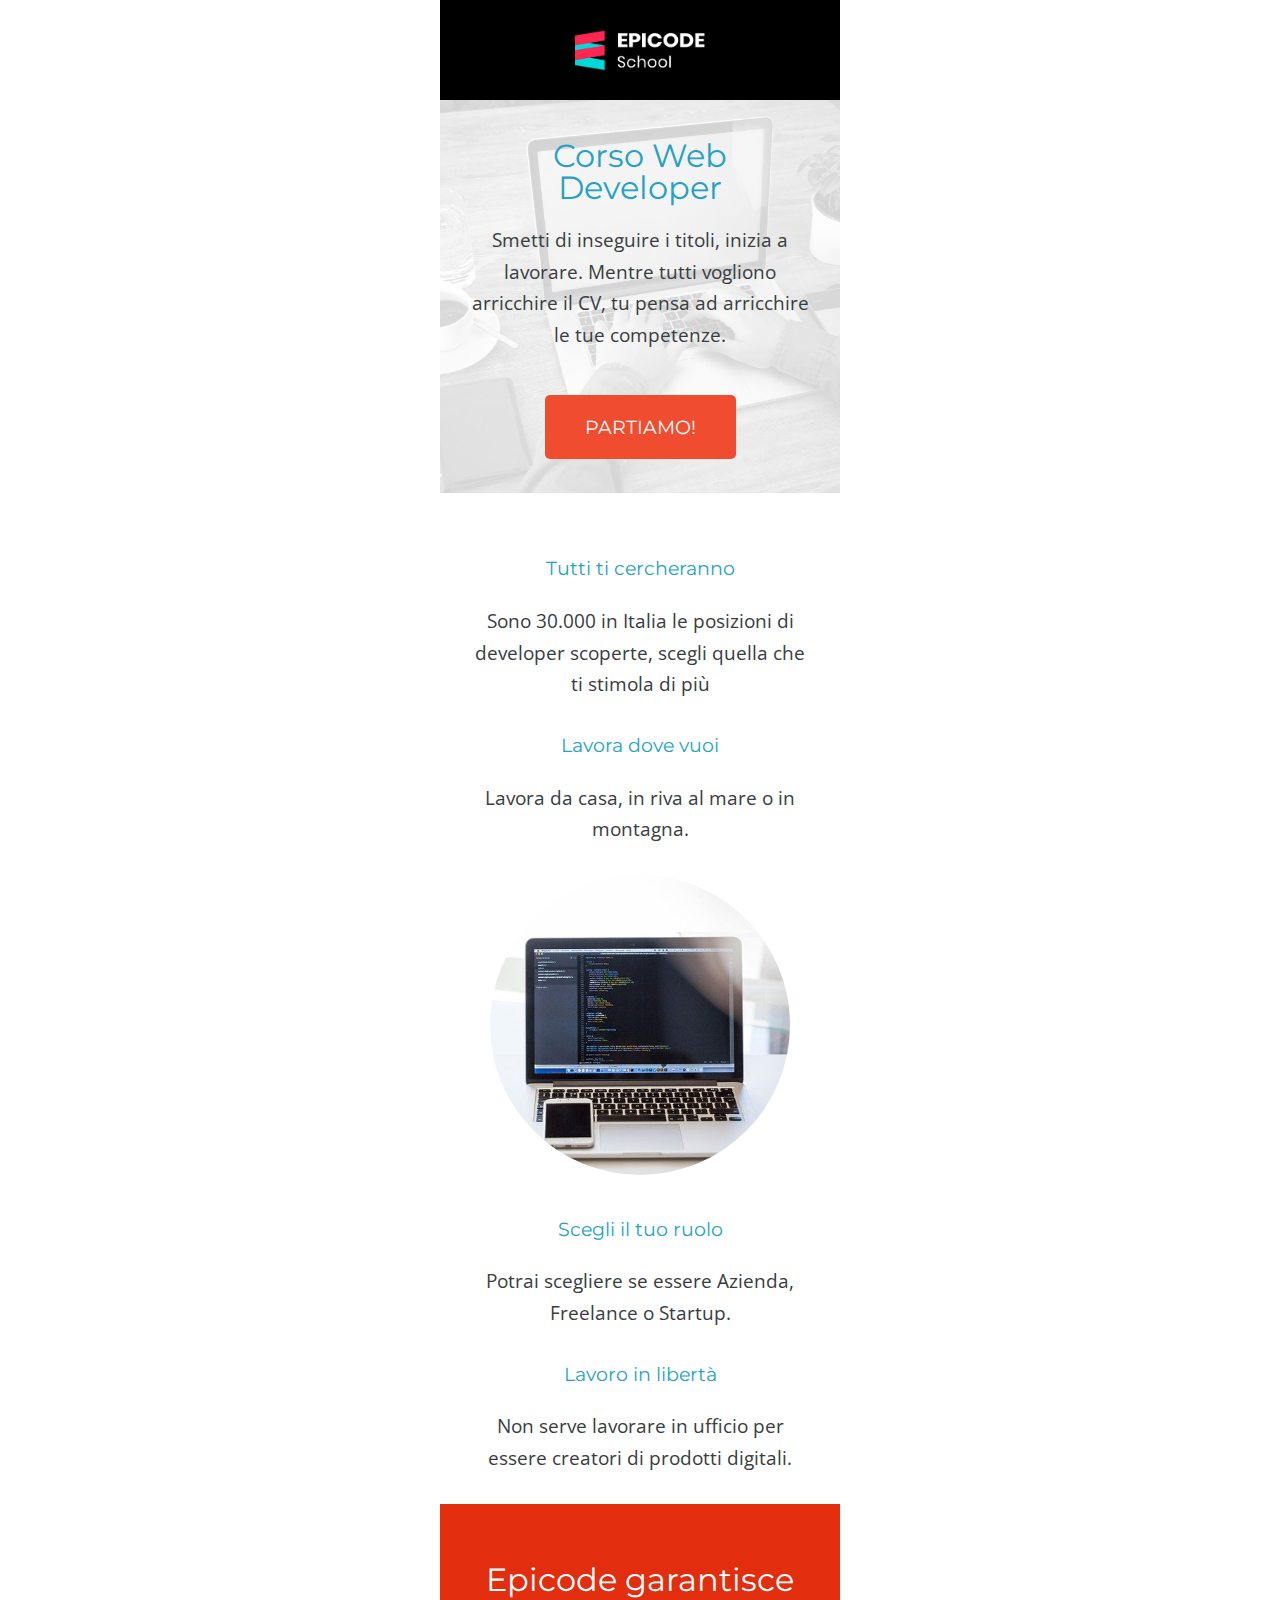
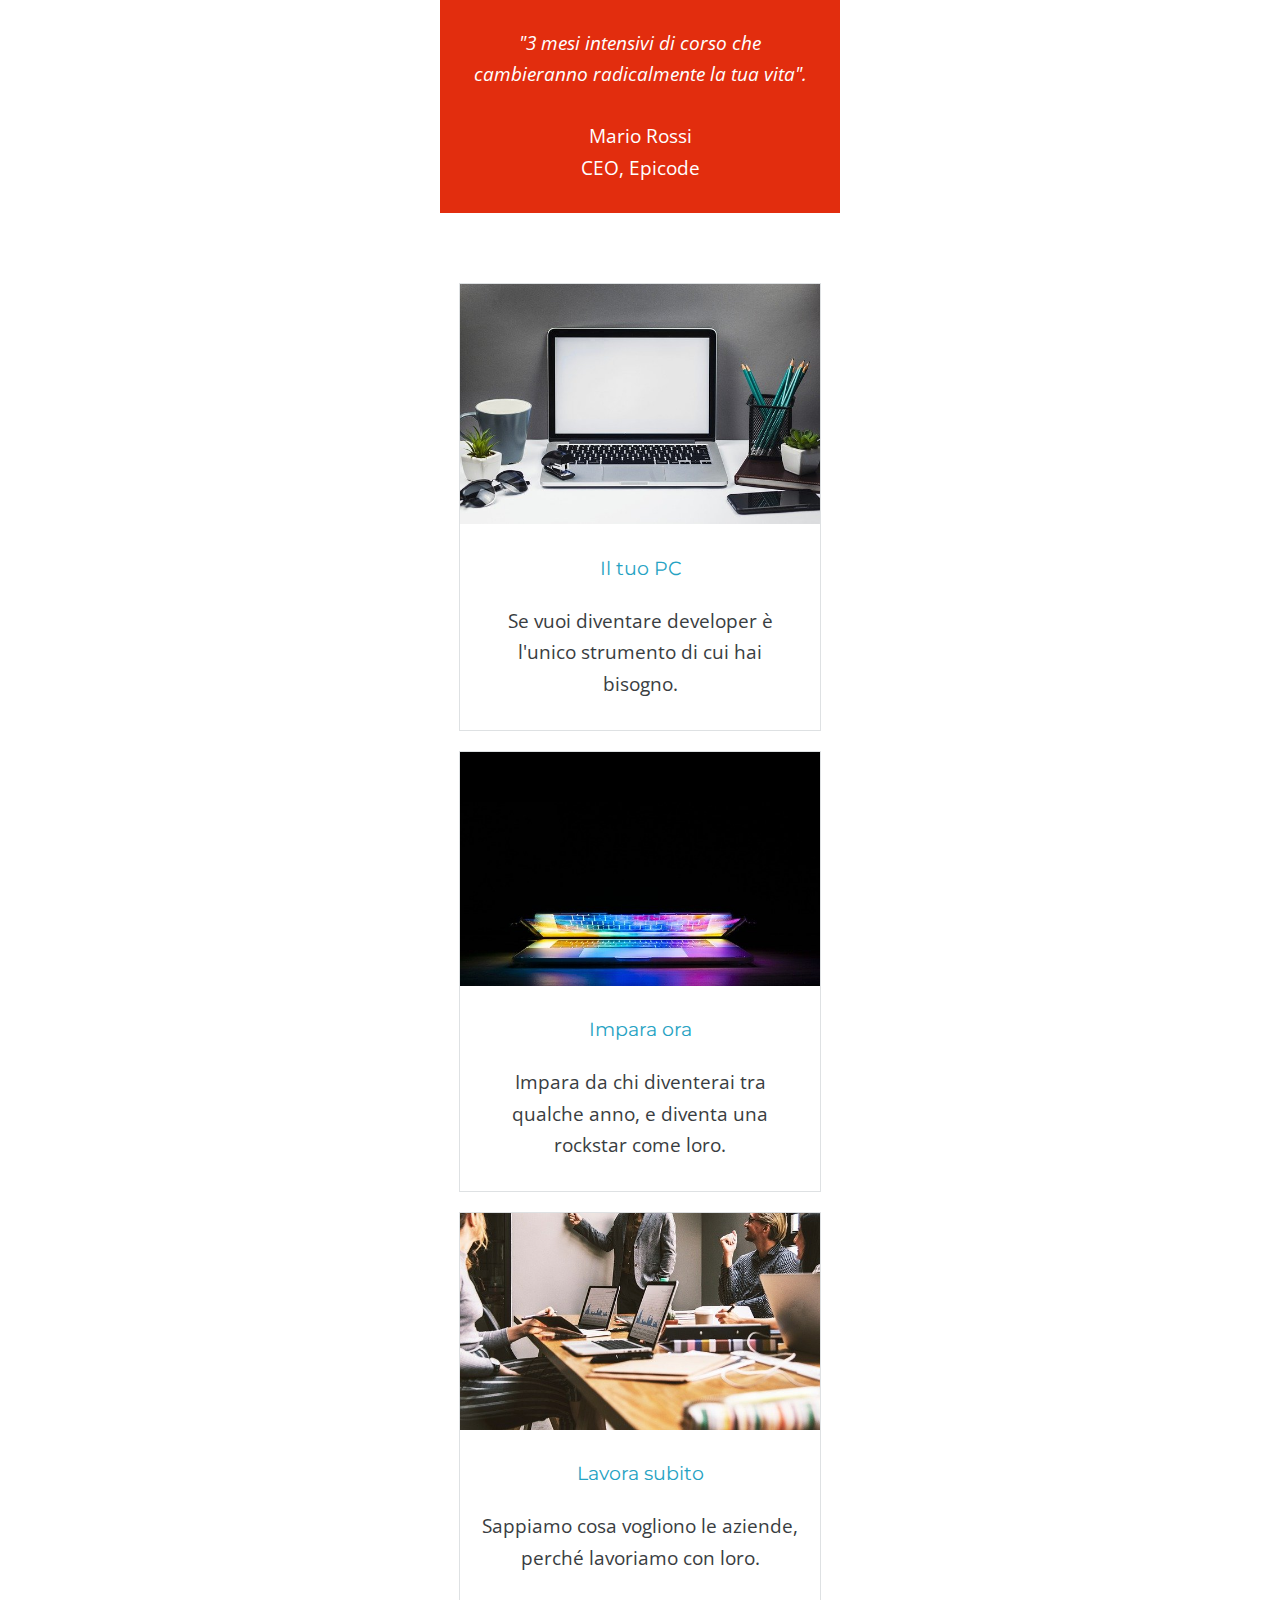
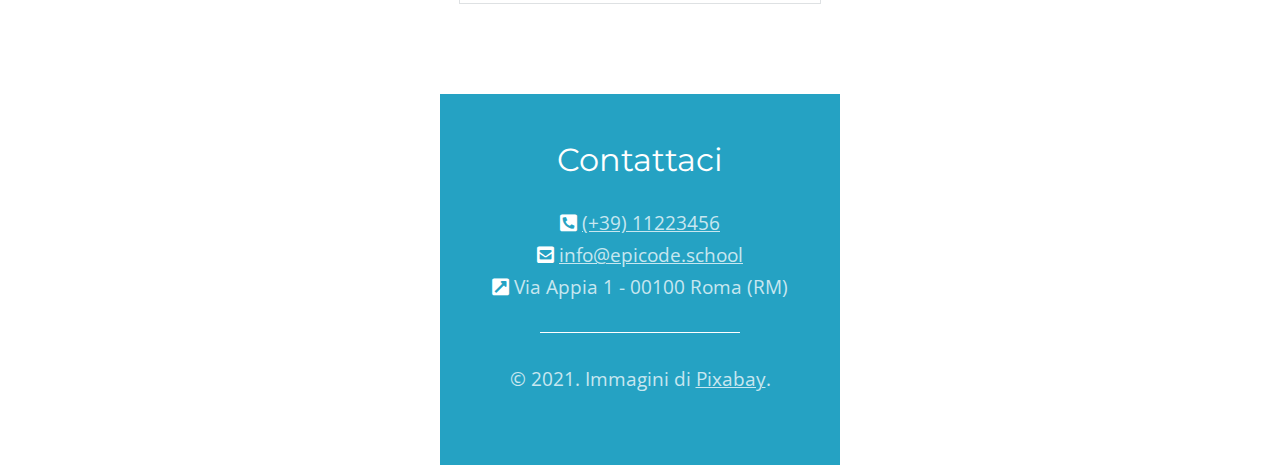
<file: index.html>
<!DOCTYPE html>
<html lang="en">
  <head>
    <meta charset="UTF-8" />
    <meta name="viewport" content="width=device-width, initial-scale=1.0" />
    <!-- icone -->
    <link
      rel="stylesheet"
      href="https://cdnjs.cloudflare.com/ajax/libs/font-awesome/5.15.4/css/all.min.css"
      integrity="sha512-1ycn6IcaQQ40/MKBW2W4Rhis/DbILU74C1vSrLJxCq57o941Ym01SwNsOMqvEBFlcgUa6xLiPY/NS5R+E6ztJQ=="
      crossorigin="anonymous"
      referrerpolicy="no-referrer"
    />
    <!-- font Opne Sans -->
    <link rel="preconnect" href="https://fonts.googleapis.com" />
    <link rel="preconnect" href="https://fonts.gstatic.com" crossorigin />
    <link href="https://fonts.googleapis.com/css2?family=Open+Sans:ital,wght@0,300..800;1,300..800&display=swap" rel="stylesheet" />
    <!-- font Monserrat BOLD -->
    <link rel="preconnect" href="https://fonts.googleapis.com" />
    <link rel="preconnect" href="https://fonts.gstatic.com" crossorigin />
    <link href="https://fonts.googleapis.com/css2?family=Montserrat:wght@700&display=swap" rel="stylesheet" />
    <link rel="stylesheet" href="./css/reset.css" />
    <link rel="stylesheet" href="./css/style.css" />
    <title>Test S1_L5</title>
  </head>
  <body>
    <main>
      <header>
        <div class="boxlogo">
          <img src="./css/images/logo.png" class="logo" />
        </div>
        <div class="start">
          <h1>Corso Web Developer</h1>
          <p>Smetti di inseguire i titoli, inizia a lavorare. Mentre tutti vogliono arricchire il CV, tu pensa ad arricchire le tue competenze.</p>
          <div class="partbox">
            <a href="https://it.wikipedia.org/wiki/Money" class="partiamo" target="_blank">partiamo!</a>
          </div>
        </div>
        <div class="headtext firstheadtext">
          <h2>Tutti ti cercheranno</h2>
          <p>Sono 30.000 in Italia le posizioni di developer scoperte, scegli quella che ti stimola di più</p>
        </div>
        <div class="headtext">
          <h2>Lavora dove vuoi</h2>
          <p>Lavora da casa, in riva al mare o in montagna.</p>
        </div>
        <img src="./css/images/notebook.jpg" class="noteboox" />
        <div class="headtext">
          <h2>Scegli il tuo ruolo</h2>
          <p>Potrai scegliere se essere Azienda, Freelance o Startup.</p>
        </div>
        <div class="headtext">
          <h2>Lavoro in libertà</h2>
          <p>Non serve lavorare in ufficio per essere creatori di prodotti digitali.</p>
        </div>
        <article class="testimonianze">
          <h2>Epicode garantisce</h2>
          <p>"3 mesi intensivi di corso che cambieranno radicalmente la tua vita".</p>
          <h3>Mario Rossi</h3>
          <p>CEO, Epicode</p>
        </article>
        <!-- inizio cards -->
        <div class="card firstcard">
          <div class="cardimage">
            <img src="./css/images/foto1.jpg" class="myimage" />
          </div>
          <div class="intocard">
            <h2>Il tuo PC</h2>
            <p>Se vuoi diventare developer è l'unico strumento di cui hai bisogno.</p>
          </div>
        </div>
        <div class="card">
          <div class="cardimage">
            <img src="./css/images/foto2.jpg" class="myimage" />
          </div>
          <div class="intocard">
            <h2>Impara ora</h2>
            <p>Impara da chi diventerai tra qualche anno, e diventa una rockstar come loro.</p>
          </div>
        </div>
        <div class="card">
          <div class="cardimage">
            <img src="./css/images/foto3.jpg" class="myimage" />
          </div>
          <div class="intocard">
            <h2>Lavora subito</h2>
            <p>Sappiamo cosa vogliono le aziende, perché lavoriamo con loro.</p>
          </div>
        </div>
      </header>
      <footer>
        <h2>Contattaci</h2>
        <div class="references"><i class="fas fa-phone-square-alt"></i> <a href="#">(+39) 11223456</a></div>
        <div class="references"><i class="fas fa-envelope-square"></i> <a href="#">info@epicode.school</a></div>
        <div class="references"><i class="fas fa-external-link-square-alt"></i> Via Appia 1 - 00100 Roma (RM)</div>
        <div class="whiteline"></div>
        <p>
          &copy; 2021. Immagini di
          <a
            href="https://upload.wikimedia.org/wikipedia/commons/thumb/7/7b/Stan_Lee_by_Gage_Skidmore_3.jpg/640px-Stan_Lee_by_Gage_Skidmore_3.jpg"
            target="_blank"
            >Pixabay</a
          >.
        </p>
      </footer>
    </main>
  </body>
</html>
</file>
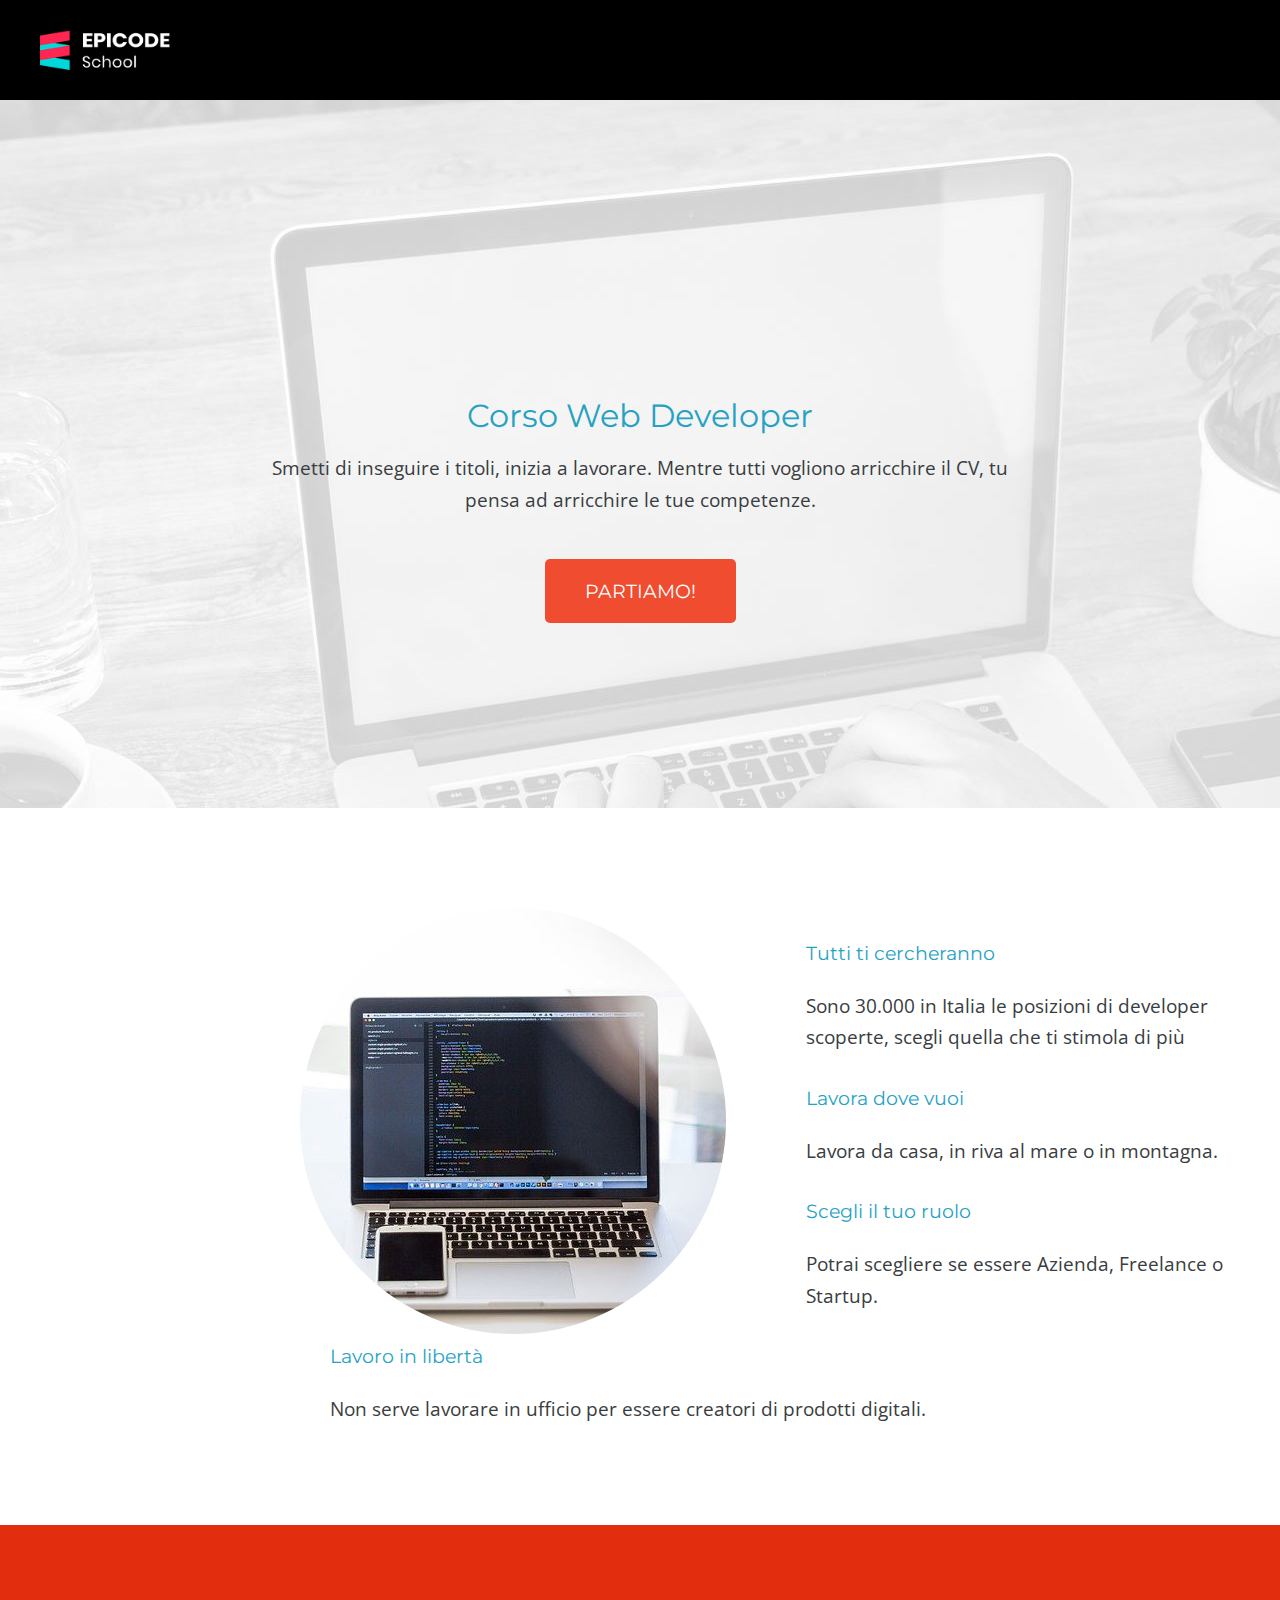
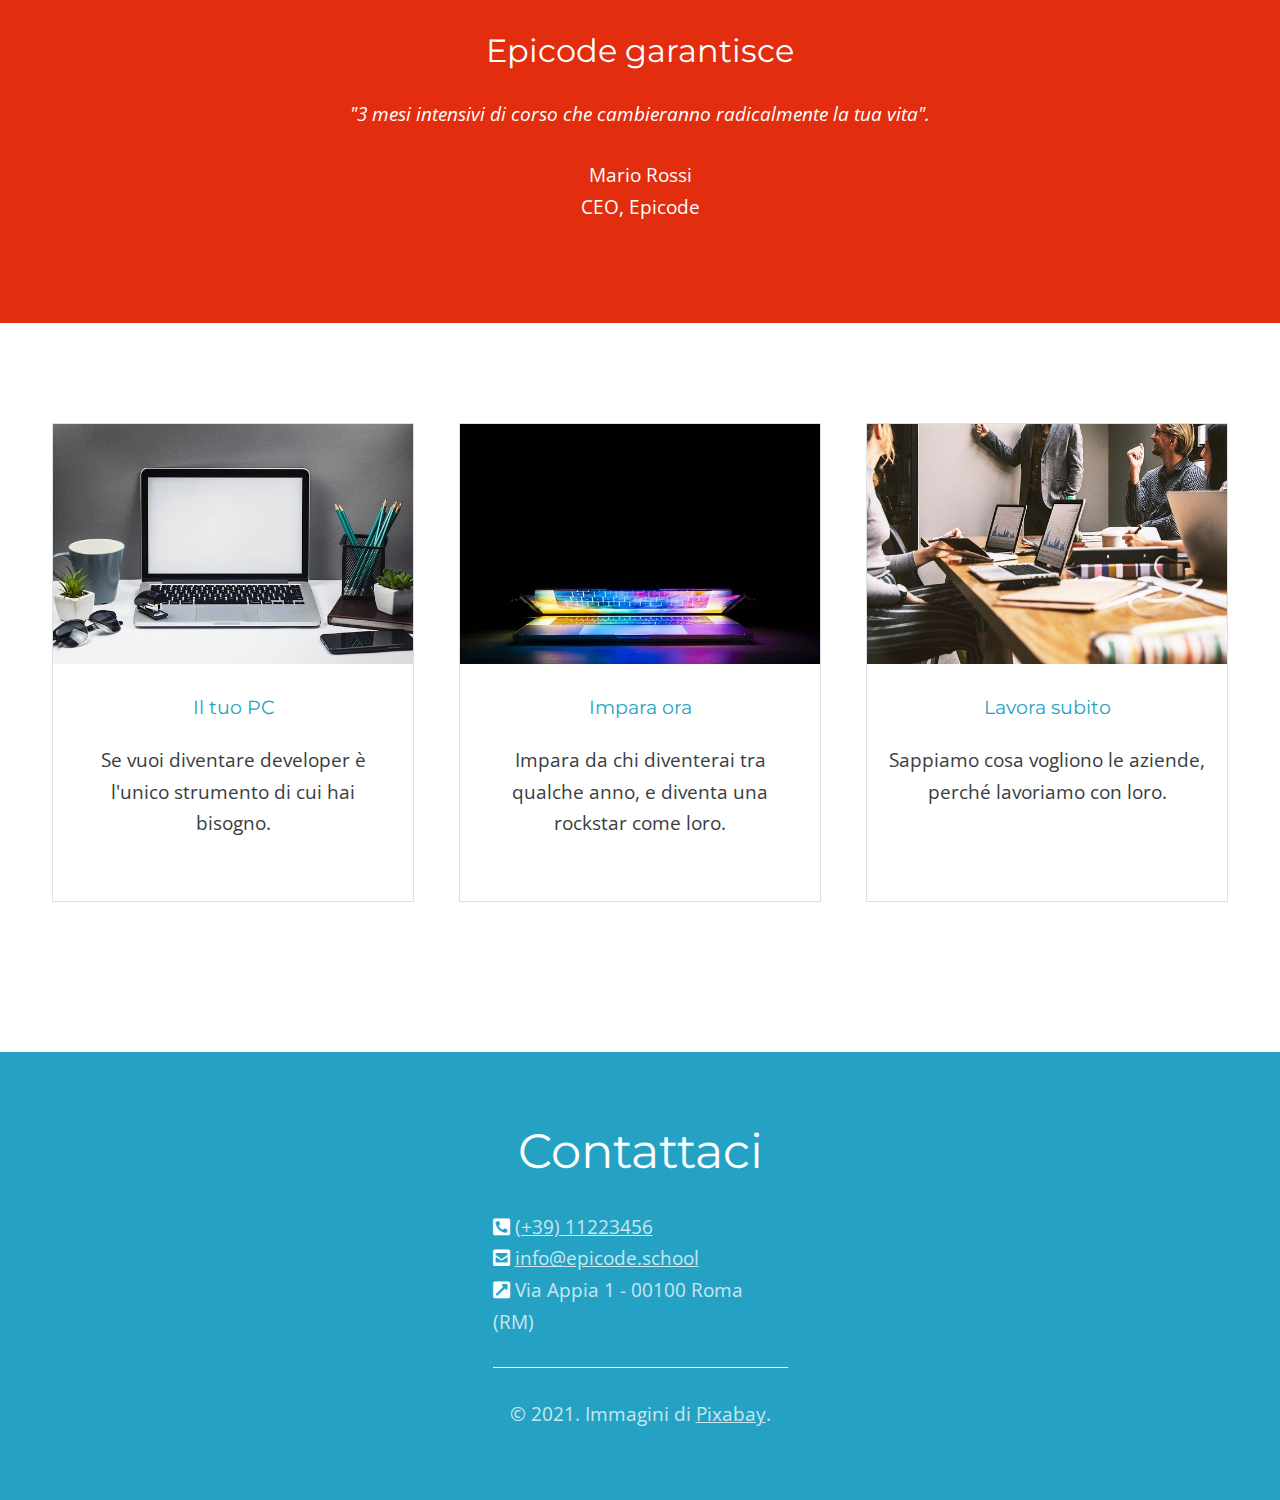
<file: index-desktop.html>
<!DOCTYPE html>
<html lang="en">
  <head>
    <meta charset="UTF-8" />
    <meta name="viewport" content="width=device-width, initial-scale=1.0" />
    <!-- icone -->
    <link
      rel="stylesheet"
      href="https://cdnjs.cloudflare.com/ajax/libs/font-awesome/5.15.4/css/all.min.css"
      integrity="sha512-1ycn6IcaQQ40/MKBW2W4Rhis/DbILU74C1vSrLJxCq57o941Ym01SwNsOMqvEBFlcgUa6xLiPY/NS5R+E6ztJQ=="
      crossorigin="anonymous"
      referrerpolicy="no-referrer"
    />
    <!-- font Opne Sans -->
    <link rel="preconnect" href="https://fonts.googleapis.com" />
    <link rel="preconnect" href="https://fonts.gstatic.com" crossorigin />
    <link href="https://fonts.googleapis.com/css2?family=Open+Sans:ital,wght@0,300..800;1,300..800&display=swap" rel="stylesheet" />
    <!-- font Monserrat BOLD -->
    <link rel="preconnect" href="https://fonts.googleapis.com" />
    <link rel="preconnect" href="https://fonts.gstatic.com" crossorigin />
    <link href="https://fonts.googleapis.com/css2?family=Montserrat:wght@700&display=swap" rel="stylesheet" />
    <link rel="stylesheet" href="./css/reset.css" />
    <link rel="stylesheet" href="./css/style-desktop.css" />
    <title>Test S1_L5</title>
  </head>
  <body>
    <main>
      <header>
        <div class="boxlogo">
          <img src="./css/images/logo.png" class="logo" />
        </div>
        <div class="start">
          <h1>Corso Web Developer</h1>
          <div class="dreams">
            <p>Smetti di inseguire i titoli, inizia a lavorare. Mentre tutti vogliono arricchire il CV, tu <br />pensa ad arricchire le tue competenze.</p>
          </div>
          <div class="partbox">
            <a href="https://it.wikipedia.org/wiki/Money" class="partiamo" target="_blank">partiamo!</a>
          </div>
        </div>
        <!-- inizio parte centrale -->
        <nav>
          <img src="./css/images/notebook.jpg" class="noteboox" />
          <div class="garanzie">
            <div class="headtext">
              <h2>Tutti ti cercheranno</h2>
              <p>Sono 30.000 in Italia le posizioni di developer scoperte, scegli quella che ti stimola di più</p>
            </div>

            <div class="headtext">
              <h2>Lavora dove vuoi</h2>
              <p>Lavora da casa, in riva al mare o in montagna.</p>
            </div>

            <div class="headtext">
              <h2>Scegli il tuo ruolo</h2>
              <p>Potrai scegliere se essere Azienda, Freelance o Startup.</p>
            </div>

            <div class="headtext">
              <h2>Lavoro in libertà</h2>
              <p>Non serve lavorare in ufficio per essere creatori di prodotti digitali.</p>
            </div>
          </div>
        </nav>
        <!-- inizio testimonianze -->
        <article class="testimonianze">
          <h2>Epicode garantisce</h2>
          <p>"3 mesi intensivi di corso che cambieranno radicalmente la tua vita".</p>
          <h3>Mario Rossi</h3>
          <p>CEO, Epicode</p>
        </article>
        <!-- inizio cards -->
        <div class="cardbox">
          <div class="card">
            <div class="cardimage">
              <img src="./css/images/foto1.jpg" class="myimage" />
            </div>
            <div class="intocard">
              <h2>Il tuo PC</h2>
              <p>Se vuoi diventare developer è l'unico strumento di cui hai bisogno.</p>
            </div>
          </div>
          <div class="card">
            <div class="cardimage">
              <img src="./css/images/foto2.jpg" class="myimage" />
            </div>
            <div class="intocard">
              <h2>Impara ora</h2>
              <p>Impara da chi diventerai tra qualche anno, e diventa una rockstar come loro.</p>
            </div>
          </div>
          <div class="card">
            <div class="cardimage">
              <img src="./css/images/foto3.jpg" class="myimage" />
            </div>
            <div class="intocard">
              <h2>Lavora subito</h2>
              <p>Sappiamo cosa vogliono le aziende, perché lavoriamo con loro.</p>
            </div>
          </div>
        </div>
        <!-- fine cards -->
      </header>
      <footer>
        <h2>Contattaci</h2>
        <div class="refbox">
          <div class="references"><i class="fas fa-phone-square-alt"></i> <a href="#">(+39) 11223456</a></div>
          <div class="references"><i class="fas fa-envelope-square"></i> <a href="#">info@epicode.school</a></div>
          <div class="references"><i class="fas fa-external-link-square-alt"></i> Via Appia 1 - 00100 Roma (RM)</div>
        </div>
        <div class="whiteline"></div>
        <p>
          &copy; 2021. Immagini di
          <a
            href="https://upload.wikimedia.org/wikipedia/commons/thumb/7/7b/Stan_Lee_by_Gage_Skidmore_3.jpg/640px-Stan_Lee_by_Gage_Skidmore_3.jpg"
            target="_blank"
            >Pixabay</a
          >.
        </p>
      </footer>
    </main>
  </body>
</html>
</file>
<file: css/style.css>
body {
  margin: auto;
  width: 400px;
  font-family: "Open Sans", sans-serif;
  color: #393d41;
  font-size: 1.2rem;
  line-height: 1.65;
  text-align: center;
}

main {
  width: 100%;
  margin: auto;

  box-sizing: border-box;
}

h1,
h2,
h3 {
  color: #25a2c3;
  font-family: "Montserrat", sans-serif;
  line-height: 1.65;
}

h1 {
  font-size: 2rem;
  line-height: 1;
}

h2 {
  margin-bottom: 20px;
}

footer {
  color: #c8e7f0;
  background-color: #25a2c3;
  margin-top: 90px;
  padding-top: 40px;
  padding-bottom: 70px;
  padding-inline: 20px;
}

footer i {
  color: white;
}

footer h2 {
  color: white;
  font-size: 2rem;
}

footer a {
  color: #c8e7f0;
}

.boxlogo {
  background-color: black;
}

.testimonianze {
  background-color: #e22d0e;
  color: white;
  padding-top: 50px;
  padding-bottom: 30px;
  padding-inline: 30px;
  margin-top: 30px;
}

.card {
  border: 1px solid #dee1e3;
  width: 360px;
  margin-bottom: 20px;
  margin-inline: auto;
  padding-bottom: 30px;
}

.myimage {
  width: 100%;
  margin-bottom: 20px;
}

.firstcard {
  margin-top: 70px;
}

.intocard {
  padding-inline: 20px;
}

.testimonianze h2 {
  color: #ffffff;
  font-size: 2rem;
}

.testimonianze h3 {
  color: white;
  margin-top: 30px;
  font-family: "Open Sans", sans-serif;
}

.testimonianze p:first-of-type {
  font-style: italic;
}

.boxlogo {
  height: 100px;
}

.logo {
  height: 40%;
  margin-top: 30px;
}

.start {
  background-image: url(./images/banner.jpg);
  background-size: cover;
  background-position: center;
  padding-top: 40px;
  padding-bottom: 50px;
  padding-inline: 30px;
}

.partiamo {
  background-color: #f04c2f;
  font-family: "Montserrat", sans-serif;
  border-radius: 5px;
  text-transform: uppercase;
  color: white;
  text-decoration: none;
  padding-block: 20px;
  padding-inline: 40px;
}

.partbox {
  margin-top: 60px;
}

.start p {
  margin-top: 20px;
}

.headtext {
  margin-top: 30px;
  padding-inline: 30px;
}

.firstheadtext {
  margin-top: 60px;
}

.noteboox {
  height: 300px;
  margin-top: 30px;
  border-radius: 50%;
}

.whiteline {
  height: 1px;
  width: 200px;
  background-color: white;
  margin-block: 30px;
  margin-inline: auto;
}
</file>
<file: css/style-desktop.css>
body {
  margin: 0;
  font-family: "Open Sans", sans-serif;
  color: #393d41;
  font-size: 1.2rem;
  line-height: 1.65;
  text-align: center;
}

main {
  width: 100%;
  margin: auto;

  box-sizing: border-box;
}

h1,
h2,
h3 {
  color: #25a2c3;
  font-family: "Montserrat", sans-serif;
  line-height: 1.65;
}

h1 {
  font-size: 2rem;
  line-height: 1;
}

h2 {
  margin-bottom: 20px;
}

footer {
  color: #c8e7f0;
  background-color: #25a2c3;
  margin-top: 90px;
  padding-top: 60px;
  padding-bottom: 70px;
  padding-inline: 20px;
}

footer i {
  color: white;
}

footer h2 {
  color: white;
  font-size: 3rem;
}

footer a {
  color: #c8e7f0;
}

.boxlogo {
  background-color: black;
  text-align: left;
}

.testimonianze {
  background-color: #e22d0e;
  color: white;
  padding-block: 100px;
  padding-inline: 30px;
}

.card {
  border: 1px solid #dee1e3;
  width: 360px;
  min-height: 447px;
  margin-inline: auto;
  padding-bottom: 30px;
  display: inline-block;
  margin-inline: 20px;
  vertical-align: top;
}

.cardbox {
  margin-top: 100px;
  margin-bottom: 150px;
}

.myimage {
  width: 100%;
  min-height: 240px;
  margin-bottom: 20px;
}

.intocard {
  padding-inline: 20px;
}

.testimonianze h2 {
  color: #ffffff;
  font-size: 2rem;
}

.testimonianze h3 {
  color: white;
  margin-top: 30px;
  font-family: "Open Sans", sans-serif;
}

.testimonianze p:first-of-type {
  font-style: italic;
}

.boxlogo {
  height: 100px;
}

.logo {
  height: 40%;
  margin-top: 30px;
  margin-left: 40px;
}

.start {
  background-image: url(./images/banner.jpg);
  background-size: auto;
  background-position: top;
  padding-top: 300px;
  padding-bottom: 200px;
  padding-inline: 30px;
}

.partiamo {
  background-color: #f04c2f;
  font-family: "Montserrat", sans-serif;
  border-radius: 5px;
  text-transform: uppercase;
  color: white;
  text-decoration: none;
  padding-block: 20px;
  padding-inline: 40px;
}

.partbox {
  margin-top: 60px;
}

.dreams {
  margin-top: 20px;
  margin-inline: auto;
  padding-inline: 20px;
}

.headtext {
  margin-top: 30px;
  padding-inline: 30px;
  text-align: left;
}

.firstheadtext {
  margin-top: 60px;
}

nav {
  text-align: left;
  padding-block: 100px;
  padding-left: 300px;
}

.whiteline {
  height: 1px;
  width: 295px;
  background-color: white;
  margin-block: 30px;
  margin-inline: auto;
}

.noteboox {
  max-height: 500px;
  width: auto;
  height: auto;
  max-width: 100%;
  border-radius: 50%;
  margin-right: 80px;
  float: left;
}
.garanzie {
  display: inline;
  max-width: 100px;
}

.refbox {
  text-align: left;
  margin-inline: auto;
  width: 295px;
}
</file>
